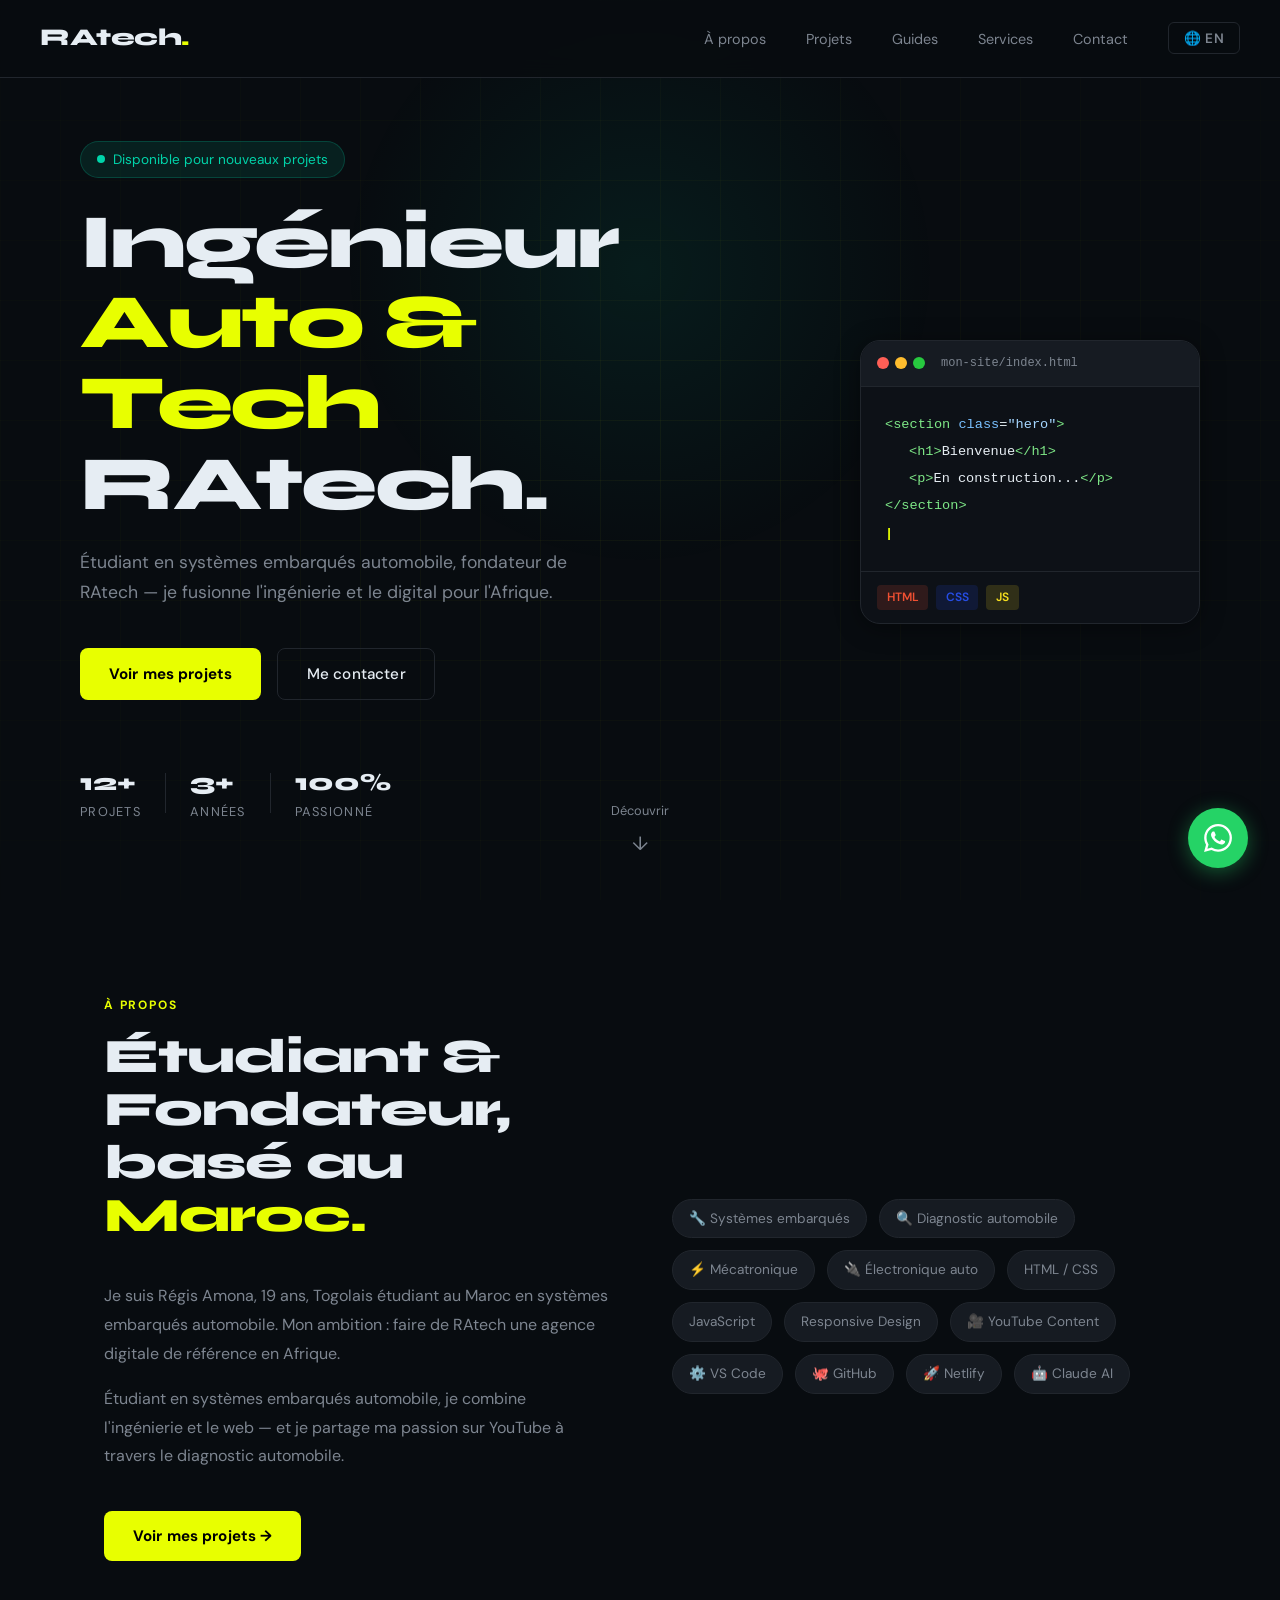
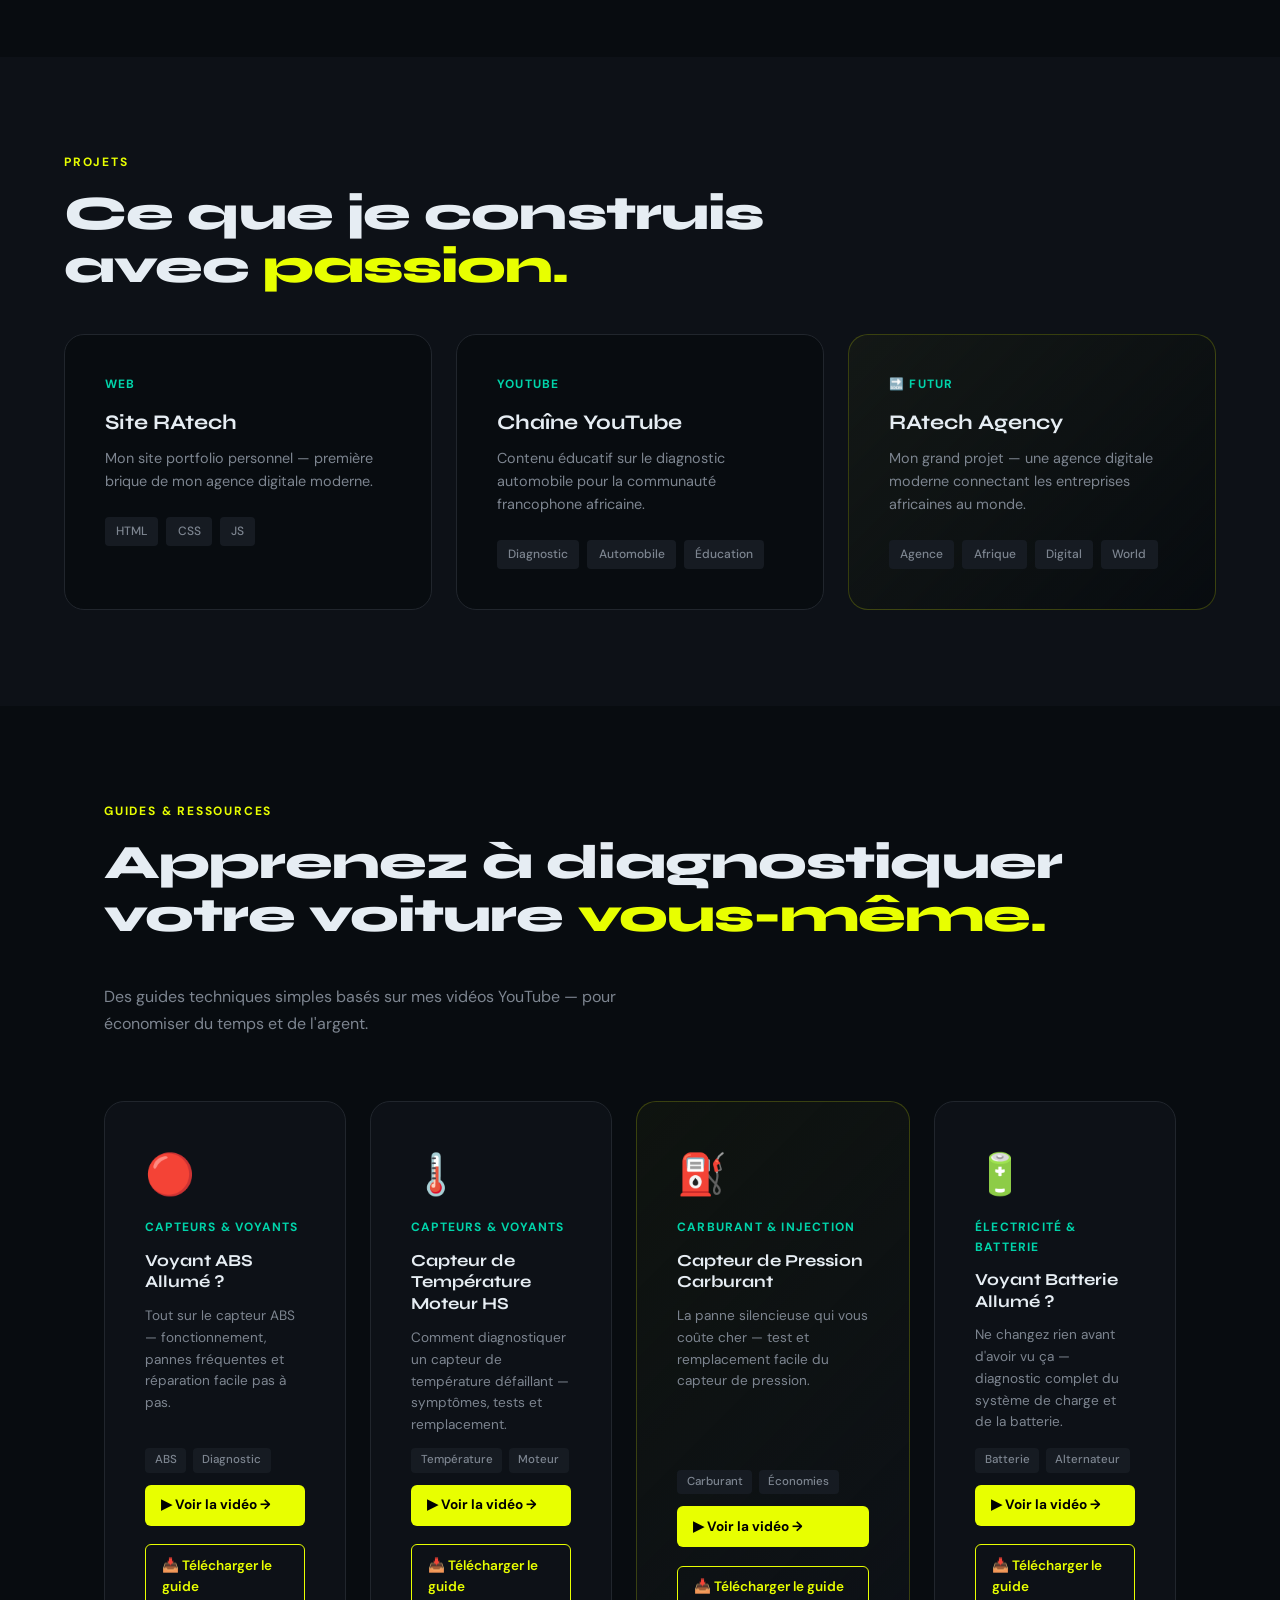
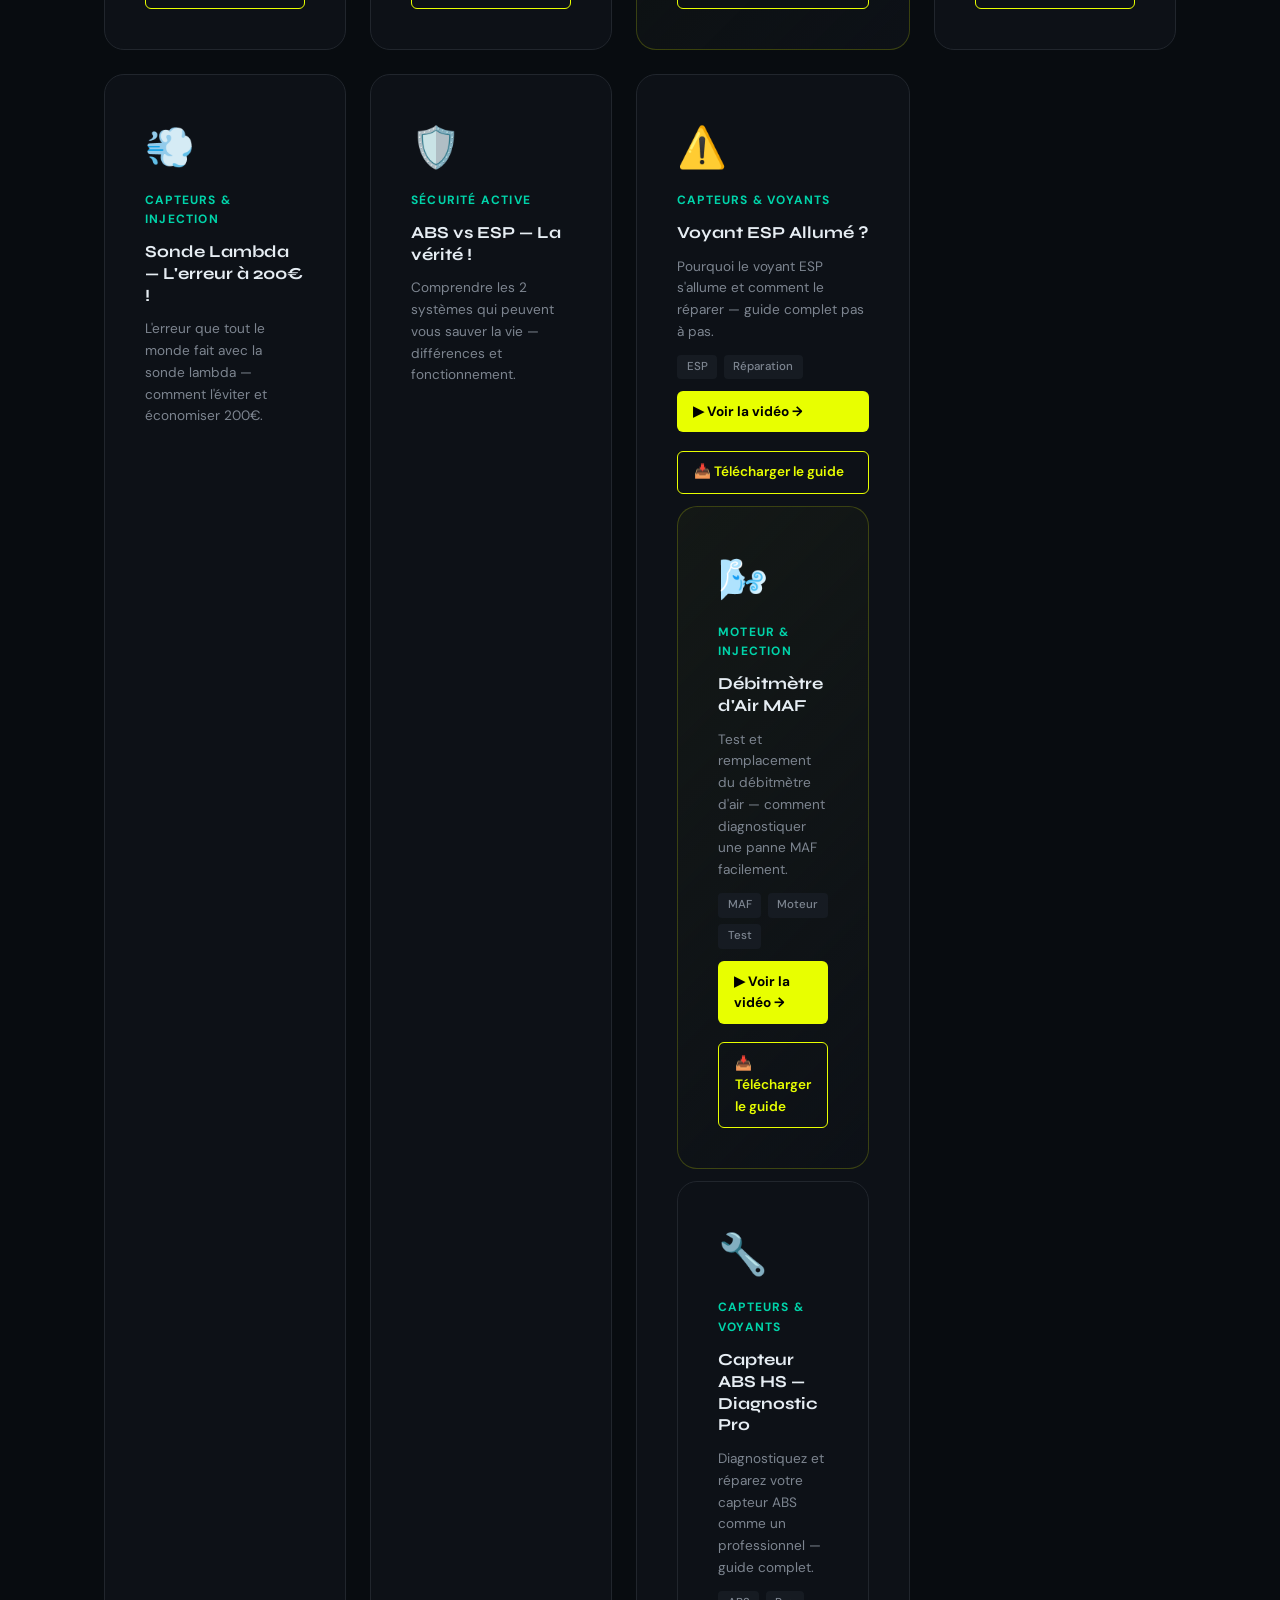
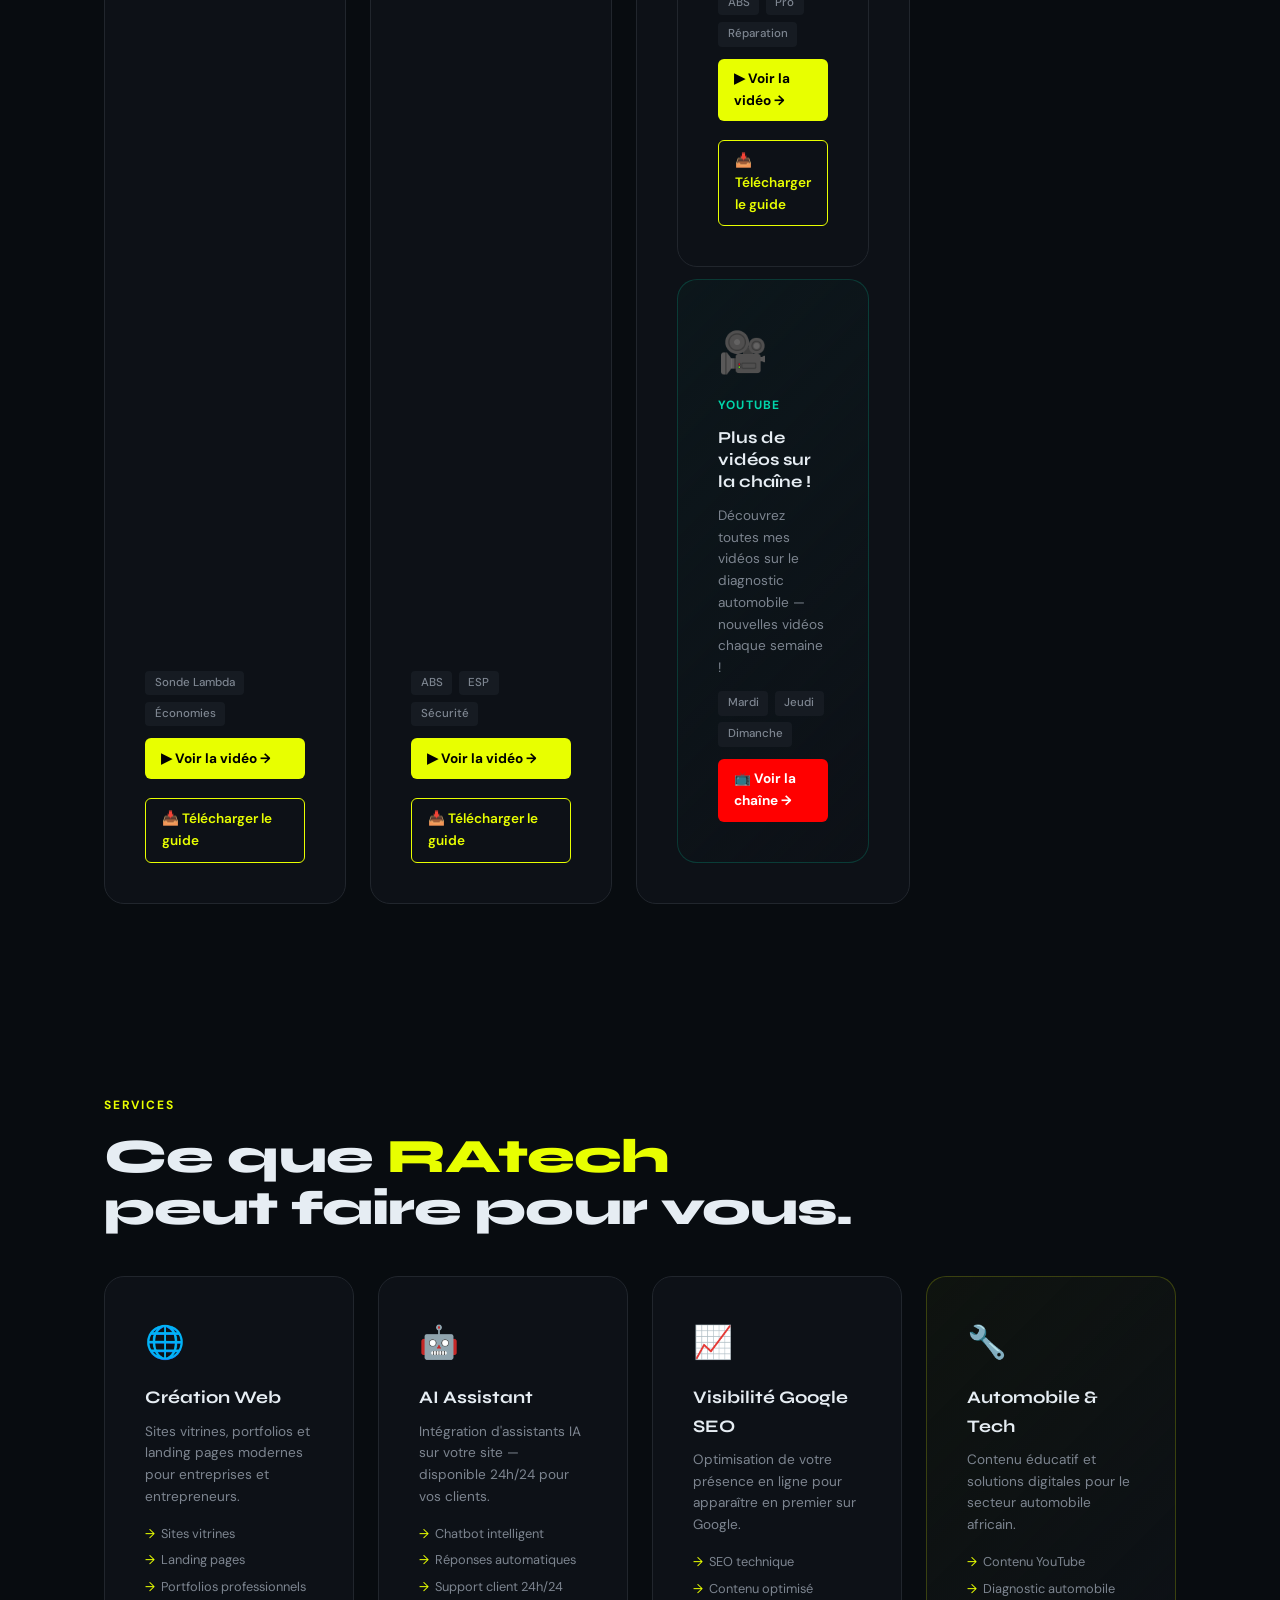
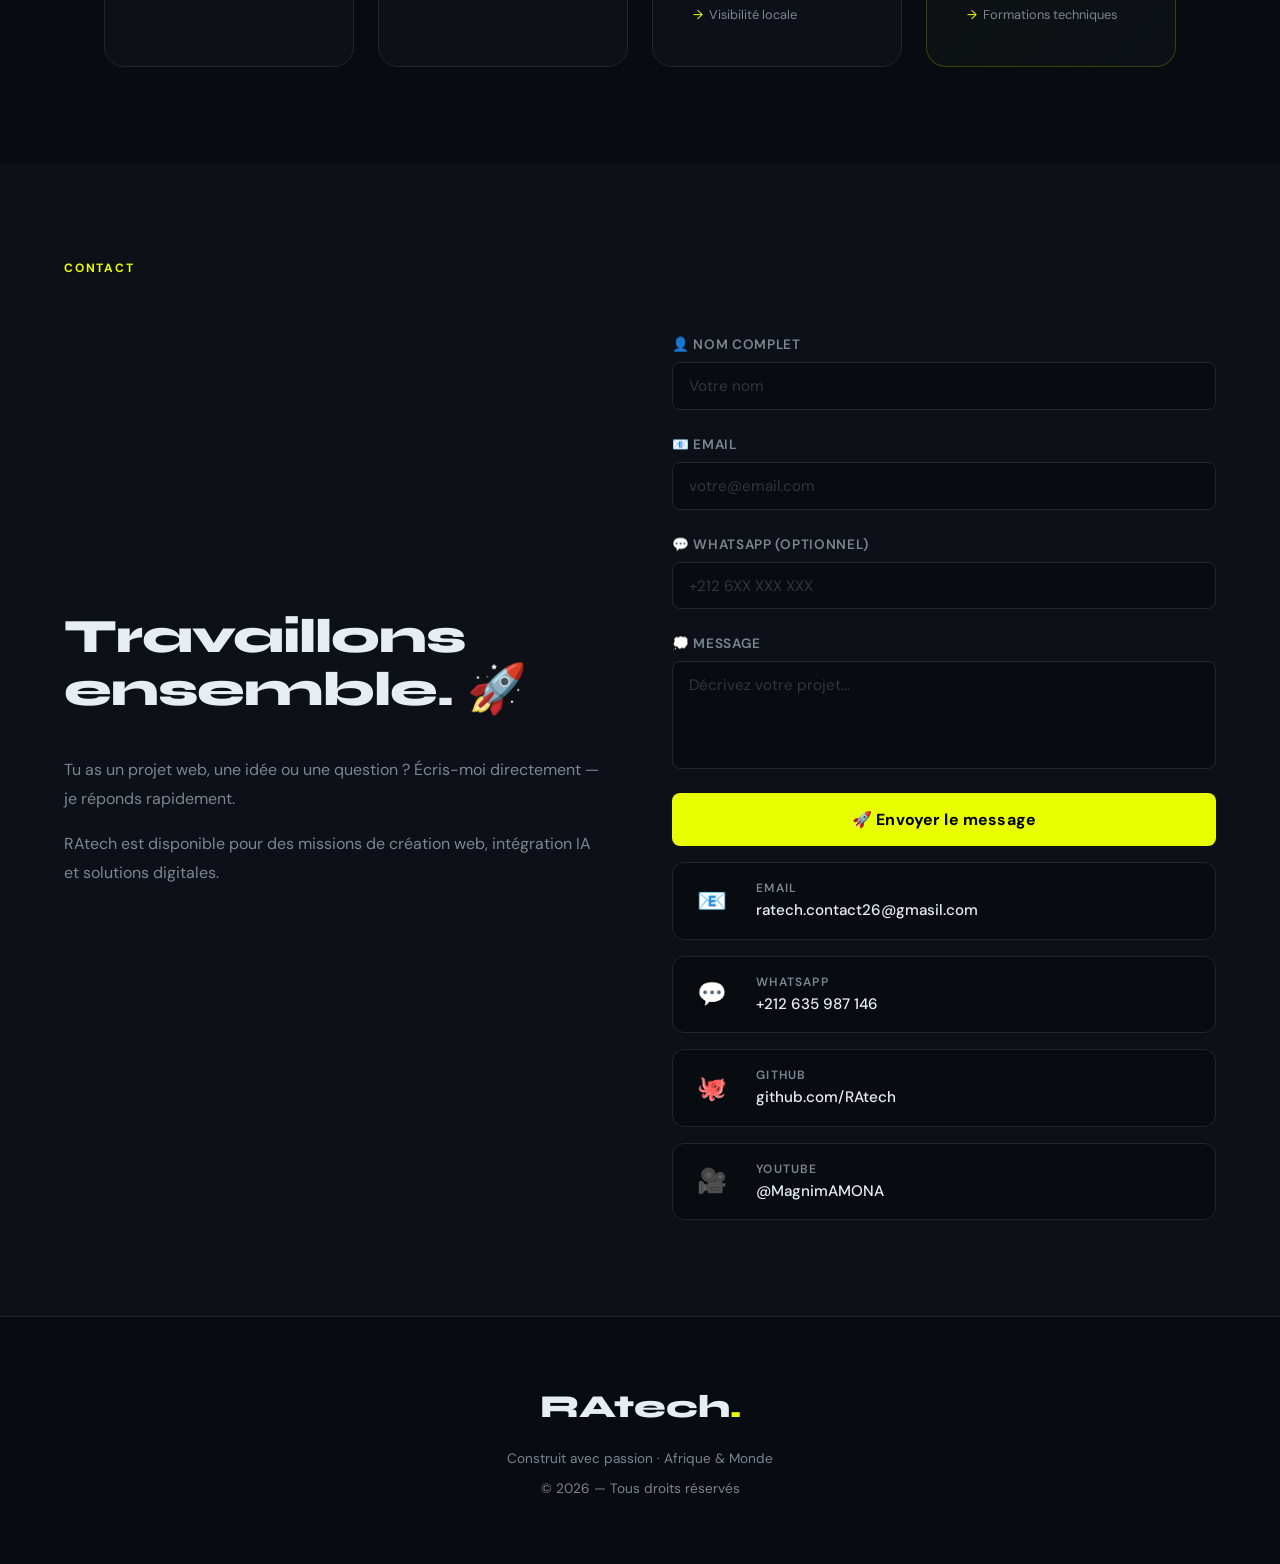
<file: index.html>
<!DOCTYPE html>
<html lang="fr">

<head>
  <meta charset="UTF-8">
  <meta name="viewport" content="width=device-width, initial-scale=1.0">
  <title>RAtech — Ingénieur Auto & Technologie</title>
 <!-- ========== SEO OPTIMISÉ ========== -->

<!-- Description principale — apparaît sur Google -->
<meta name="description" content="RAtech — Agence digitale moderne fondée par Régis Amona. Création de sites web, AI Assistant, SEO Google. Spécialiste diagnostic automobile. Nous servons le Maroc, Togo, Sénégal, Côte d'Ivoire, Cameroun, Bénin, Gabon et toute l'Afrique francophone.">

<!-- Mots-clés Google -->
<meta name="keywords" content="agence digitale Afrique, développeur web Maroc, création site web Togo, diagnostic automobile Afrique, développeur web Afrique, agence web Maroc, site web professionnel Afrique, RAtech, Régis Amona, création site web pas cher Afrique, SEO Afrique, AI assistant site web, développeur web francophone, agence digitale Sénégal, agence digitale Côte d'Ivoire, agence digitale Cameroun">

<!-- Auteur -->
<meta name="author" content="Régis Amona — RAtech">

<!-- Robots Google — indexer le site -->
<meta name="robots" content="index, follow">

<!-- Langue -->
<meta name="language" content="French, English">

<!-- ========== OPEN GRAPH (aperçu WhatsApp, Facebook, LinkedIn) ========== -->
<meta property="og:title" content="RAtech — Agence Digitale Moderne · Afrique & Monde">
<meta property="og:description" content="Création de sites web, AI Assistant, SEO Google. Fondée par Régis Amona — étudiant en systèmes embarqués automobile. Nous servons toute l'Afrique francophone.">
<meta property="og:url" content="https://regisautotech.com">
<meta property="og:type" content="website">
<meta property="og:locale" content="fr_FR">
<meta property="og:site_name" content="RAtech">

<!-- ========== TWITTER CARD ========== -->
<meta name="twitter:card" content="summary_large_image">
<meta name="twitter:title" content="RAtech — Agence Digitale · Afrique & Monde">
<meta name="twitter:description" content="Création web, AI Assistant, SEO Google pour l'Afrique francophone.">

<!-- ========== GÉO-LOCALISATION ========== -->
<meta name="geo.region" content="MA">
<meta name="geo.placename" content="Maroc, Afrique">
  <link rel="preconnect" href="https://fonts.googleapis.com">
  <link rel="preconnect" href="https://fonts.gstatic.com" crossorigin>
  <link href="https://fonts.googleapis.com/css2?family=Syne:wght@400;700;800&family=DM+Sans:wght@300;400;500&display=swap" rel="stylesheet">
  <link rel="stylesheet" href="style.css">
</head>

<body>

  <!-- ========== NAVIGATION ========== -->
  <nav class="navbar">
    <a href="#" class="nav-logo">RAtech<span>.</span></a>
    <ul class="nav-links">
      <li><a href="#about">À propos</a></li>
      <li><a href="#projects">Projets</a></li>
      <li><a href="#guides">Guides</a></li>
      <li><a href="#services">Services</a></li>
      <li><a href="#contact">Contact</a></li>
      <li>
        <button class="lang-switcher" id="langSwitcher">🌐 EN</button>
      </li>
    </ul>
    <button class="nav-toggle" id="navToggle" aria-label="Ouvrir le menu">
      <span></span>
      <span></span>
      <span></span>
    </button>
  </nav>

  <!-- ========== HERO ========== -->
  <section class="hero" id="home">
    <div class="hero-bg">
      <div class="hero-grid"></div>
      <div class="hero-glow"></div>
    </div>

    <div class="hero-content">
      <div class="hero-badge">
        <span class="badge-dot"></span>
        Disponible pour nouveaux projets
      </div>

      <h1 class="hero-title">
        <span class="title-line">Ingénieur</span>
        <span class="title-line accent">Auto & Tech</span>
        <span class="title-line">RAtech.</span>
      </h1>

      <p class="hero-subtitle">
        Étudiant en systèmes embarqués automobile, fondateur de RAtech — je fusionne l'ingénierie et le digital pour l'Afrique.
      </p>

      <div class="hero-actions">
        <a href="#projects" class="btn btn-primary">Voir mes projets</a>
        <a href="#contact" class="btn btn-outline">Me contacter</a>
      </div>

      <div class="hero-stats">
        <div class="stat">
          <span class="stat-number">12+</span>
          <span class="stat-label">Projets</span>
        </div>
        <div class="stat-divider"></div>
        <div class="stat">
          <span class="stat-number">3+</span>
          <span class="stat-label">Années</span>
        </div>
        <div class="stat-divider"></div>
        <div class="stat">
          <span class="stat-number">100%</span>
          <span class="stat-label">Passionné</span>
        </div>
      </div>
    </div>

    <div class="hero-visual">
      <div class="hero-card">
        <div class="card-header">
          <div class="card-dots">
            <span></span><span></span><span></span>
          </div>
          <span class="card-title">mon-site/index.html</span>
        </div>
        <div class="card-code">
          <div class="code-line"><span class="c-tag">&lt;section</span> <span class="c-attr">class</span>=<span class="c-val">"hero"</span><span class="c-tag">&gt;</span></div>
          <div class="code-line indent"><span class="c-tag">&lt;h1&gt;</span><span class="c-text">Bienvenue</span><span class="c-tag">&lt;/h1&gt;</span></div>
          <div class="code-line indent"><span class="c-tag">&lt;p&gt;</span><span class="c-text">En construction...</span><span class="c-tag">&lt;/p&gt;</span></div>
          <div class="code-line"><span class="c-tag">&lt;/section&gt;</span></div>
          <div class="code-cursor">|</div>
        </div>
        <div class="card-footer">
          <span class="tag-html">HTML</span>
          <span class="tag-css">CSS</span>
          <span class="tag-js">JS</span>
        </div>
      </div>
    </div>

    <a href="#about" class="scroll-indicator">
      <span>Découvrir</span>
      <div class="scroll-arrow">↓</div>
    </a>
  </section>

  <!-- ========== À PROPOS ========== -->
  <section class="about" id="about">
    <div class="container">
      <div class="section-label">À propos</div>
      <div class="about-grid">
        <div class="about-text">
          <h2 class="section-title">Étudiant & Fondateur,<br>basé au <span class="accent">Maroc.</span></h2>
          <p>Je suis Régis Amona, 19 ans, Togolais étudiant au Maroc en systèmes embarqués automobile. Mon ambition : faire de RAtech une agence digitale de référence en Afrique.</p>
          <p>Étudiant en systèmes embarqués automobile, je combine l'ingénierie et le web — et je partage ma passion sur YouTube à travers le diagnostic automobile.</p>
          <a href="#projects" class="btn btn-primary">Voir mes projets →</a>
        </div>
        <div class="about-skills">
          <div class="skills-grid">
            <div class="skill-tag">🔧 Systèmes embarqués</div>
            <div class="skill-tag">🔍 Diagnostic automobile</div>
            <div class="skill-tag">⚡ Mécatronique</div>
            <div class="skill-tag">🔌 Électronique auto</div>
            <div class="skill-tag">HTML / CSS</div>
            <div class="skill-tag">JavaScript</div>
            <div class="skill-tag">Responsive Design</div>
            <div class="skill-tag">🎥 YouTube Content</div>
            <div class="skill-tag">⚙️ VS Code</div>
            <div class="skill-tag">🐙 GitHub</div>
            <div class="skill-tag">🚀 Netlify</div>
            <div class="skill-tag">🤖 Claude AI</div>
          </div>
        </div>
      </div>
    </div>
  </section>

  <!-- ========== PROJETS ========== -->
  <section class="projects" id="projects">
    <div class="container">
      <div class="section-label">Projets</div>
      <h2 class="section-title">Ce que je construis<br>avec <span class="accent">passion.</span></h2>
      <div class="projects-grid">

        <div class="project-card">
          <div class="project-category">Web</div>
          <h3>Site RAtech</h3>
          <p>Mon site portfolio personnel — première brique de mon agence digitale moderne.</p>
          <div class="project-tags">
            <span>HTML</span><span>CSS</span><span>JS</span>
          </div>
        </div>

        <div class="project-card">
          <div class="project-category">YouTube</div>
          <h3>Chaîne YouTube</h3>
          <p>Contenu éducatif sur le diagnostic automobile pour la communauté francophone africaine.</p>
          <div class="project-tags">
            <span>Diagnostic</span><span>Automobile</span><span>Éducation</span>
          </div>
        </div>

        <div class="project-card featured">
          <div class="project-category">🔜 Futur</div>
          <h3>RAtech Agency</h3>
          <p>Mon grand projet — une agence digitale moderne connectant les entreprises africaines au monde.</p>
          <div class="project-tags">
            <span>Agence</span><span>Afrique</span><span>Digital</span><span>World</span>
          </div>
        </div>

      </div>
    </div>
  </section>

  <!-- ========== SERVICES ========== -->
<!-- ========== SECTION BLOG / GUIDES — 9 VIDÉOS ========== -->
<section class="blog" id="guides">
  <div class="container">
    <div class="section-label">Guides & Ressources</div>
    <h2 class="section-title">Apprenez à diagnostiquer<br>votre voiture <span class="accent">vous-même.</span></h2>
    <p class="blog-subtitle">Des guides techniques simples basés sur mes vidéos YouTube — pour économiser du temps et de l'argent.</p>
 
    <div class="blog-grid">
 
      <!-- Guide 1 -->
      <div class="guide-card">
        <div class="guide-thumb">🔴</div>
        <div class="guide-category">Capteurs & Voyants</div>
        <h3>Voyant ABS Allumé ?</h3>
        <p>Tout sur le capteur ABS — fonctionnement, pannes fréquentes et réparation facile pas à pas.</p>
        <div class="guide-tags"><span>ABS</span><span>Diagnostic</span></div>
        <a href="https://youtu.be/Q3VcrOlIkAs" target="_blank" class="guide-btn">▶ Voir la vidéo →</a>
        <a href="https://drive.google.com/file/d/17Rb2FrgGsrDzfyIGKfQTfTDkdBQbr_1m/view?usp=drive_link" class="guide-btn guide-btn-pdf">📥 Télécharger le guide</a>
      </div>
 
      <!-- Guide 2 -->
      <div class="guide-card">
        <div class="guide-thumb">🌡️</div>
        <div class="guide-category">Capteurs & Voyants</div>
        <h3>Capteur de Température Moteur HS</h3>
        <p>Comment diagnostiquer un capteur de température défaillant — symptômes, tests et remplacement.</p>
        <div class="guide-tags"><span>Température</span><span>Moteur</span></div>
        <a href="https://youtu.be/Wb7LbL67ZFQ" target="_blank" class="guide-btn">▶ Voir la vidéo →</a>
        <a href="https://drive.google.com/file/d/173rqAS6ml03xvN0PMDIos_VVSkFXCnCu/view?usp=drive_link" class="guide-btn guide-btn-pdf">📥 Télécharger le guide</a>
      </div>
 
      <!-- Guide 3 -->
      <div class="guide-card featured">
        <div class="guide-thumb">⛽</div>
        <div class="guide-category">Carburant & Injection</div>
        <h3>Capteur de Pression Carburant</h3>
        <p>La panne silencieuse qui vous coûte cher — test et remplacement facile du capteur de pression.</p>
        <div class="guide-tags"><span>Carburant</span><span>Économies</span></div>
        <a href="https://youtu.be/kE0rBC3nVGQ" target="_blank" class="guide-btn">▶ Voir la vidéo →</a>
        <a href="https://drive.google.com/file/d/19FT4SVyBL5a9xCFGub-xE56GKh9iC5gS/view?usp=drive_link" class="guide-btn guide-btn-pdf">📥 Télécharger le guide</a>
      </div>
 
      <!-- Guide 4 -->
      <div class="guide-card">
        <div class="guide-thumb">🔋</div>
        <div class="guide-category">Électricité & Batterie</div>
        <h3>Voyant Batterie Allumé ?</h3>
        <p>Ne changez rien avant d'avoir vu ça — diagnostic complet du système de charge et de la batterie.</p>
        <div class="guide-tags"><span>Batterie</span><span>Alternateur</span></div>
        <a href="https://youtu.be/gKF8utIRBFE" target="_blank" class="guide-btn">▶ Voir la vidéo →</a>
        <a href="https://drive.google.com/file/d/1eQ9XWRFgm6J9TacPLswtPI5EOf016a0s/view?usp=drive_link" class="guide-btn guide-btn-pdf">📥 Télécharger le guide</a>
      </div>
 
      <!-- Guide 5 -->
      <div class="guide-card">
        <div class="guide-thumb">💨</div>
        <div class="guide-category">Capteurs & Injection</div>
        <h3>Sonde Lambda — L'erreur à 200€ !</h3>
        <p>L'erreur que tout le monde fait avec la sonde lambda — comment l'éviter et économiser 200€.</p>
        <div class="guide-tags"><span>Sonde Lambda</span><span>Économies</span></div>
        <a href="https://youtu.be/6pYd_KQnD9k" target="_blank" class="guide-btn">▶ Voir la vidéo →</a>
        <a href="https://drive.google.com/file/d/1mc4GGwgY7IDruxUV_UfTz1eDcSVvfmtJ/view?usp=drive_link" class="guide-btn guide-btn-pdf">📥 Télécharger le guide</a>
      </div>
    
 
      <!-- Guide 6 -->
      <div class="guide-card">
        <div class="guide-thumb">🛡️</div>
        <div class="guide-category">Sécurité Active</div>
        <h3>ABS vs ESP — La vérité !</h3>
        <p>Comprendre les 2 systèmes qui peuvent vous sauver la vie — différences et fonctionnement.</p>
        <div class="guide-tags"><span>ABS</span><span>ESP</span><span>Sécurité</span></div>
        <a href="https://youtu.be/KtwseKrxE8k" target="_blank" class="guide-btn">▶ Voir la vidéo →</a>
        <a href="https://drive.google.com/file/d/1UK6XE1EnI5hF4vuCzfHVn-ErQmg-lNEd/view?usp=drive_link" class="guide-btn guide-btn-pdf">📥 Télécharger le guide</a>
      </div>
 
      <!-- Guide 7 -->
      <div class="guide-card">
        <div class="guide-thumb">⚠️</div>
        <div class="guide-category">Capteurs & Voyants</div>
        <h3>Voyant ESP Allumé ?</h3>
        <p>Pourquoi le voyant ESP s'allume et comment le réparer — guide complet pas à pas.</p>
        <div class="guide-tags"><span>ESP</span><span>Réparation</span></div>
        <a href="https://youtu.be/LbuY0E71MLI" target="_blank" class="guide-btn">▶ Voir la vidéo →</a>
        <a href="https://drive.google.com/file/d/18Hw2bI-l-AId6uCFPCuj5zSq8ibB9iLo/view?usp=drive_link" class="guide-btn guide-btn-pdf">📥 Télécharger le guide</a>
 
      <!-- Guide 8 -->
      <div class="guide-card featured">
        <div class="guide-thumb">🌬️</div>
        <div class="guide-category">Moteur & Injection</div>
        <h3>Débitmètre d'Air MAF</h3>
        <p>Test et remplacement du débitmètre d'air — comment diagnostiquer une panne MAF facilement.</p>
        <div class="guide-tags"><span>MAF</span><span>Moteur</span><span>Test</span></div>
        <a href="https://youtu.be/cXm5itpFHwg" target="_blank" class="guide-btn">▶ Voir la vidéo →</a>
        <a href="https://drive.google.com/file/d/1Fk6JJGkDUvFh9UzjNjj4erG7qNhIXhzC/view?usp=drive_link" class="guide-btn guide-btn-pdf">📥 Télécharger le guide</a>
      </div>
 
      <!-- Guide 9 -->
      <div class="guide-card">
        <div class="guide-thumb">🔧</div>
        <div class="guide-category">Capteurs & Voyants</div>
        <h3>Capteur ABS HS — Diagnostic Pro</h3>
        <p>Diagnostiquez et réparez votre capteur ABS comme un professionnel — guide complet.</p>
        <div class="guide-tags"><span>ABS</span><span>Pro</span><span>Réparation</span></div>
        <a href="https://youtu.be/48DbcEag8B8" target="_blank" class="guide-btn">▶ Voir la vidéo →</a>
        <a href="https://drive.google.com/file/d/17Rb2FrgGsrDzfyIGKfQTfTDkdBQbr_1m/view?usp=drive_link" class="guide-btn guide-btn-pdf">📥 Télécharger le guide</a>
      </div>
 
      <!-- Carte YouTube — Voir toute la chaîne -->
      <div class="guide-card more-guides">
        <div class="guide-thumb">🎥</div>
        <div class="guide-category">YouTube</div>
        <h3>Plus de vidéos sur la chaîne !</h3>
        <p>Découvrez toutes mes vidéos sur le diagnostic automobile — nouvelles vidéos chaque semaine !</p>
        <div class="guide-tags"><span>Mardi</span><span>Jeudi</span><span>Dimanche</span></div>
        <a href="https://youtube.com/@MagnimAMONA" target="_blank" class="guide-btn guide-btn-youtube">
          📺 Voir la chaîne →
        </a>
      </div>
 
    </div>
  </div>
</section>
  <section class="services" id="services">
    <div class="container">
      <div class="section-label">Services</div>
      <h2 class="section-title">Ce que <span class="accent">RAtech</span><br>peut faire pour vous.</h2>
      <div class="services-grid">

        <div class="service-card">
          <div class="service-icon">🌐</div>
          <h3>Création Web</h3>
          <p>Sites vitrines, portfolios et landing pages modernes pour entreprises et entrepreneurs.</p>
          <ul class="service-list">
            <li class="s1-li1">Sites vitrines</li>
            <li class="s1-li2">Landing pages</li>
            <li class="s1-li3">Portfolios professionnels</li>
          </ul>
        </div>

        <div class="service-card">
          <div class="service-icon">🤖</div>
          <h3>AI Assistant</h3>
          <p>Intégration d'assistants IA sur votre site — disponible 24h/24 pour vos clients.</p>
          <ul class="service-list">
            <li class="s2-li1">Chatbot intelligent</li>
            <li class="s2-li2">Réponses automatiques</li>
            <li class="s2-li3">Support client 24h/24</li>
          </ul>
        </div>

        <div class="service-card">
          <div class="service-icon">📈</div>
          <h3>Visibilité Google SEO</h3>
          <p>Optimisation de votre présence en ligne pour apparaître en premier sur Google.</p>
          <ul class="service-list">
            <li class="s3-li1">SEO technique</li>
            <li class="s3-li2">Contenu optimisé</li>
            <li class="s3-li3">Visibilité locale</li>
          </ul>
        </div>

        <div class="service-card featured">
          <div class="service-icon">🔧</div>
          <h3>Automobile & Tech</h3>
          <p>Contenu éducatif et solutions digitales pour le secteur automobile africain.</p>
          <ul class="service-list">
            <li class="s4-li1">Contenu YouTube</li>
            <li class="s4-li2">Diagnostic automobile</li>
            <li class="s4-li3">Formations techniques</li>
          </ul>
        </div>

      </div>
    </div>
  </section>

  <!-- ========== CONTACT ========== -->
  <section class="contact" id="contact">
    <div class="container">
      <div class="section-label">Contact</div>
      <div class="contact-grid">

        <div class="contact-text">
          <h2 class="section-title">Travaillons<br>ensemble. <span class="accent">🚀</span></h2>
          <p class="contact-p1">Tu as un projet web, une idée ou une question ? Écris-moi directement — je réponds rapidement.</p>
          <p class="contact-p2">RAtech est disponible pour des missions de création web, intégration IA et solutions digitales.</p>
        </div>

        <div class="contact-links">
<!-- Formulaire de contact Netlify -->
<form name="contact" method="POST" data-netlify="true" action="/merci" class="contact-form">
  <input type="hidden" name="form-name" value="contact">

  <!-- Nom -->
  <div class="form-group">
    <label for="name">👤 Nom complet</label>
    <input type="text" id="name" name="name" placeholder="Votre nom" required>
  </div>

  <!-- Email -->
  <div class="form-group">
    <label for="email">📧 Email</label>
    <input type="email" id="email" name="email" placeholder="votre@email.com" required>
  </div>

  <!-- WhatsApp -->
  <div class="form-group">
    <label for="whatsapp">💬 WhatsApp (optionnel)</label>
    <input type="tel" id="whatsapp" name="whatsapp" placeholder="+212 6XX XXX XXX">
  </div>

  <!-- Message -->
  <div class="form-group">
    <label for="message">💭 Message</label>
    <textarea id="message" name="message" placeholder="Décrivez votre projet..." rows="4" required></textarea>
  </div>

  <!-- Bouton -->
  <button type="submit" class="btn btn-primary form-submit">
    🚀 Envoyer le message
  </button>

</form>
          <a href="https://mail.google.com/mail/?view=cm&to=ratech.contact26@gmail.com" target="_blank" class="contact-card">
  <div class="contact-icon">📧</div>
  <div class="contact-info">
    <span class="contact-label">Email</span>
    <span class="contact-value">ratech.contact26@gmasil.com</span>
  </div>
  <span class="contact-arrow">→</span>
</a>
          <a href="https://wa.me/212635987146" class="contact-card" target="_blank">
            <div class="contact-icon">💬</div>
            <div class="contact-info">
              <span class="contact-label">WhatsApp</span>
              <span class="contact-value">+212 635 987 146</span>
            </div>
            <span class="contact-arrow">→</span>
          </a>

          <a href="https://github.com/RAtech" class="contact-card" target="_blank">
            <div class="contact-icon">🐙</div>
            <div class="contact-info">
              <span class="contact-label">GitHub</span>
              <span class="contact-value">github.com/RAtech</span>
            </div>
            <span class="contact-arrow">→</span>
          </a>

          <a href="https://youtube.com/@MagnimAMONA" class="contact-card" target="_blank">
            <div class="contact-icon">🎥</div>
            <div class="contact-info">
              <span class="contact-label">YouTube</span>
              <span class="contact-value">@MagnimAMONA</span>
            </div>
            <span class="contact-arrow">→</span>
          </a>

        </div>
      </div>
    </div>
  </section>

  <!-- ========== FOOTER ========== -->
  <footer class="footer">
    <div class="container">
      <div class="footer-content">
        <div class="footer-logo">RAtech<span>.</span></div>
        <p class="footer-text">Construit avec passion · Afrique & Monde</p>
        <p class="footer-copy">© 2025 — Tous droits réservés</p>
      </div>
    </div>
  </footer>

  <!-- ========== BOUTON WHATSAPP FLOTTANT ========== -->
  <a href="https://wa.me/212635987146?text=Bonjour%20Régis%2C%20je%20vous%20contacte%20depuis%20votre%20site%20RAtech%20!"
    class="whatsapp-btn"
    target="_blank"
    aria-label="Contacter sur WhatsApp">
    <svg xmlns="http://www.w3.org/2000/svg" viewBox="0 0 24 24" fill="white" width="28" height="28">
      <path d="M17.472 14.382c-.297-.149-1.758-.867-2.03-.967-.273-.099-.471-.148-.67.15-.197.297-.767.966-.94 1.164-.173.199-.347.223-.644.075-.297-.15-1.255-.463-2.39-1.475-.883-.788-1.48-1.761-1.653-2.059-.173-.297-.018-.458.13-.606.134-.133.298-.347.446-.52.149-.174.198-.298.298-.497.099-.198.05-.371-.025-.52-.075-.149-.669-1.612-.916-2.207-.242-.579-.487-.5-.669-.51-.173-.008-.371-.01-.57-.01-.198 0-.52.074-.792.372-.272.297-1.04 1.016-1.04 2.479 0 1.462 1.065 2.875 1.213 3.074.149.198 2.096 3.2 5.077 4.487.709.306 1.262.489 1.694.625.712.227 1.36.195 1.871.118.571-.085 1.758-.719 2.006-1.413.248-.694.248-1.289.173-1.413-.074-.124-.272-.198-.57-.347m-5.421 7.403h-.004a9.87 9.87 0 01-5.031-1.378l-.361-.214-3.741.982.998-3.648-.235-.374a9.86 9.86 0 01-1.51-5.26c.001-5.45 4.436-9.884 9.888-9.884 2.64 0 5.122 1.03 6.988 2.898a9.825 9.825 0 012.893 6.994c-.003 5.45-4.437 9.884-9.885 9.884m8.413-18.297A11.815 11.815 0 0012.05 0C5.495 0 .16 5.335.157 11.892c0 2.096.547 4.142 1.588 5.945L.057 24l6.305-1.654a11.882 11.882 0 005.683 1.448h.005c6.554 0 11.89-5.335 11.893-11.893a11.821 11.821 0 00-3.48-8.413z" />
    </svg>
    <span class="whatsapp-tooltip">Écrivez-nous !</span>
  </a>

  <script src="script.js"></script>

</body>
</html>
</file>
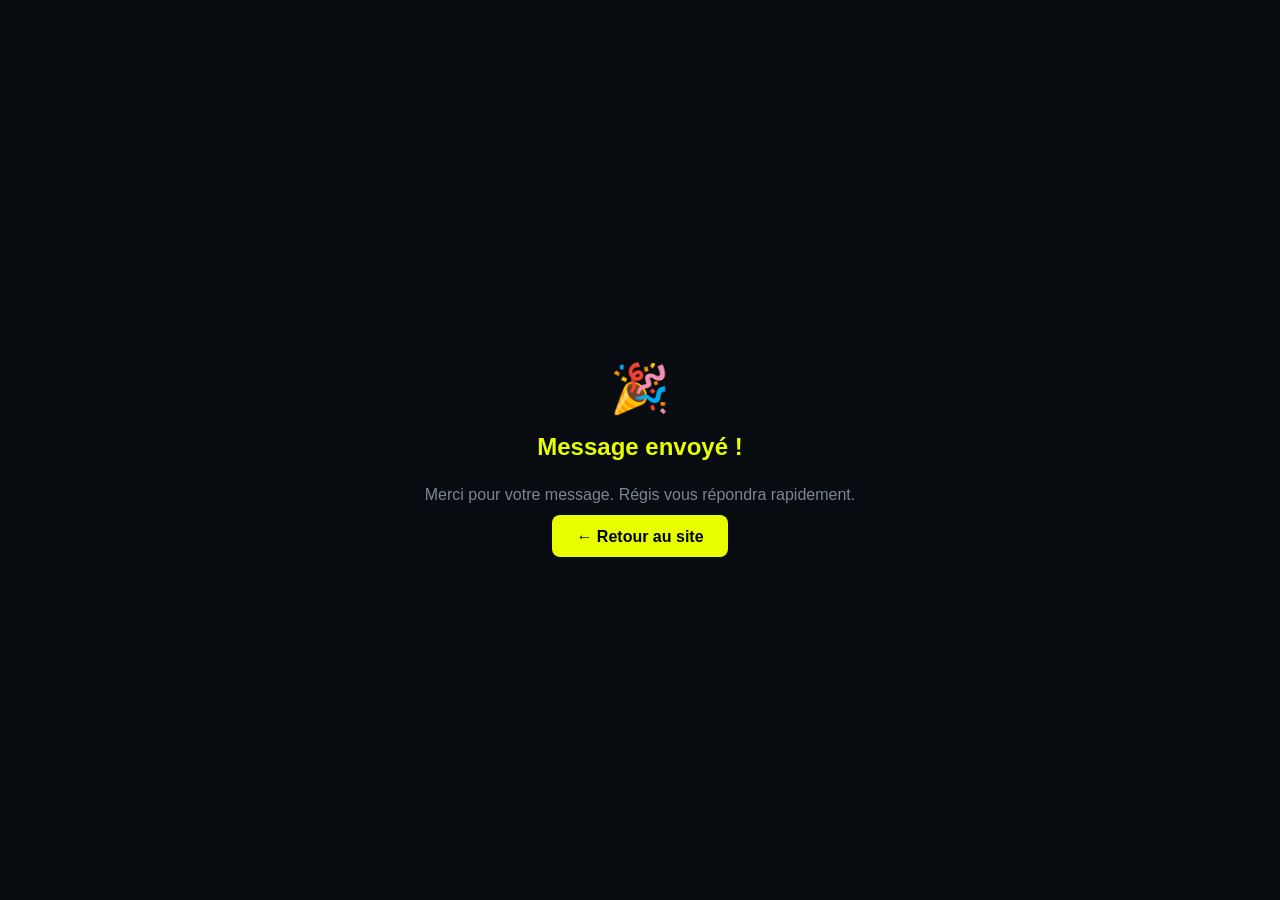
<file: merci.html>
<!DOCTYPE html>
<html lang="fr">
<head>
  <meta charset="UTF-8">
  <meta name="viewport" content="width=device-width, initial-scale=1.0">
  <title>Merci — RAtech</title>
  <link rel="stylesheet" href="style.css">
</head>
<body style="display:flex; align-items:center; justify-content:center; min-height:100vh; text-align:center;">
  <div>
    <h1 style="font-size:3rem;">🎉</h1>
    <h2 style="color:#e8ff00; font-family:'Syne',sans-serif;">Message envoyé !</h2>
    <p style="color:#7d8590; margin: 1rem 0;">Merci pour votre message. Régis vous répondra rapidement.</p>
    <a href="/" style="background:#e8ff00; color:#000; padding:0.8rem 1.5rem; border-radius:8px; font-weight:700; text-decoration:none;">← Retour au site</a>
  </div>
</body>
</html>
</file>
<file: style.css>
/* =============================================
   style.css — Le design de mon site personnel
   Auteur : Ton Nom
   Version : 1.0
   ============================================= */

/* ========== 1. VARIABLES CSS (le système de design) ==========
   Les variables CSS sont comme des "réglages" de ton design.
   Tu changes une valeur ici, et ça change partout sur le site.
   C'est une bonne pratique professionnelle.
*/
:root {
  /* Couleurs principales */
  --color-bg: #080c10;           /* Fond principal (noir profond) */
  --color-bg-2: #0d1117;         /* Fond secondaire (cartes) */
  --color-bg-3: #161b22;         /* Fond tertiaire (bordures) */

  --color-accent: #e8ff00;       /* Accent jaune-vert (signature) */
  --color-accent-2: #00d4aa;     /* Accent secondaire (turquoise) */

  --color-text: #e6edf3;         /* Texte principal (blanc doux) */
  --color-text-muted: #7d8590;   /* Texte secondaire (gris) */
  --color-text-faint: #30363d;   /* Texte très discret */

  --color-border: #21262d;       /* Couleur des bordures */

  /* Typographie */
  --font-display: 'Syne', sans-serif;    /* Pour les titres */
  --font-body: 'DM Sans', sans-serif;    /* Pour le texte */

  /* Espacements (système cohérent) */
  --space-xs: 0.5rem;    /*  8px */
  --space-sm: 1rem;      /* 16px */
  --space-md: 1.5rem;    /* 24px */
  --space-lg: 2.5rem;    /* 40px */
  --space-xl: 4rem;      /* 64px */
  --space-2xl: 6rem;     /* 96px */

  /* Effets */
  --radius: 12px;
  --radius-lg: 20px;
  --shadow: 0 4px 24px rgba(0, 0, 0, 0.4);
  --transition: 0.3s ease;

  /* Largeur max du contenu */
  --max-width: 1200px;
}

/* ========== 2. RESET CSS ==========
   Le navigateur applique ses propres styles par défaut.
   On les remet à zéro pour partir d'une base propre.
*/
*, *::before, *::after {
  margin: 0;
  padding: 0;
  box-sizing: border-box;  /* Calcul de taille plus logique */
}

html {
  scroll-behavior: smooth;  /* Défilement fluide sur les ancres */
}

body {
  font-family: var(--font-body);
  background-color: var(--color-bg);
  color: var(--color-text);
  line-height: 1.6;
  overflow-x: hidden;  /* Empêche le scroll horizontal */
}

/* Liens : on retire le style par défaut */
a {
  text-decoration: none;
  color: inherit;
  transition: var(--transition);
}

/* Listes : on retire les puces par défaut */
ul {
  list-style: none;
}

/* ========== 3. CLASSES UTILITAIRES ==========
   Des classes réutilisables partout dans le HTML.
*/
.container {
  max-width: var(--max-width);
  margin: 0 auto;           /* Centrer horizontalement */
  padding: 0 var(--space-md);
}

.accent {
  color: var(--color-accent);
}

/* ========== 4. BOUTONS ========== */
.btn {
  display: inline-flex;
  align-items: center;
  padding: 0.8rem 1.8rem;
  border-radius: 8px;
  font-family: var(--font-body);
  font-size: 0.95rem;
  font-weight: 500;
  cursor: pointer;
  border: none;
  transition: var(--transition);
  letter-spacing: 0.01em;
}

/* Bouton principal : fond jaune-vert */
.btn-primary {
  background: var(--color-accent);
  color: #000;
  font-weight: 700;
}

.btn-primary:hover {
  background: #fff;
  transform: translateY(-2px);  /* Légère élévation au survol */
  box-shadow: 0 8px 30px rgba(232, 255, 0, 0.3);
}

/* Bouton secondaire : bordure transparente */
.btn-outline {
  background: transparent;
  color: var(--color-text);
  border: 1px solid var(--color-border);
}

.btn-outline:hover {
  border-color: var(--color-accent);
  color: var(--color-accent);
  transform: translateY(-2px);
}

/* ========== 5. NAVIGATION ========== */
.navbar {
  position: fixed;          /* Reste en haut même en scrollant */
  top: 0;
  left: 0;
  right: 0;
  z-index: 100;             /* Au-dessus de tout le reste */
  display: flex;
  align-items: center;
  justify-content: space-between;
  padding: 1.2rem var(--space-lg);
  background: rgba(8, 12, 16, 0.8);
  backdrop-filter: blur(12px);      /* Effet verre dépoli */
  border-bottom: 1px solid var(--color-border);
  transition: var(--transition);
}

/* Logo */
.nav-logo {
  font-family: var(--font-display);
  font-size: 1.5rem;
  font-weight: 800;
  color: var(--color-text);
  letter-spacing: -0.02em;
}

.nav-logo span {
  color: var(--color-accent);
}

/* Liens navigation */
.nav-links {
  display: flex;
  align-items: center;
  gap: var(--space-lg);
}

.nav-links a {
  font-size: 0.9rem;
  color: var(--color-text-muted);
  font-weight: 400;
}

.nav-links a:hover {
  color: var(--color-text);
}

/* Bouton CTA dans la nav */
.nav-cta {
  background: var(--color-accent) !important;
  color: #000 !important;
  font-weight: 700 !important;
  padding: 0.5rem 1.2rem;
  border-radius: 6px;
}

/* Bouton hamburger (mobile) - caché sur desktop */
.nav-toggle {
  display: none;
  flex-direction: column;
  gap: 5px;
  background: none;
  border: none;
  cursor: pointer;
  padding: 4px;
}

.nav-toggle span {
  display: block;
  width: 24px;
  height: 2px;
  background: var(--color-text);
  border-radius: 2px;
  transition: var(--transition);
}

/* ========== 6. SECTION HERO ========== */
.hero {
  min-height: 100vh;
  display: flex;
  align-items: center;
  justify-content: space-between;
  gap: var(--space-xl);
  padding: 8rem var(--space-lg) var(--space-xl);
  max-width: var(--max-width);
  margin: 0 auto;
  position: relative;
}

/* Fond décoratif */
.hero-bg {
  position: fixed;
  inset: 0;
  z-index: -1;
  pointer-events: none;
}

/* Grille de fond */
.hero-grid {
  position: absolute;
  inset: 0;
  background-image:
    linear-gradient(rgba(232, 255, 0, 0.04) 1px, transparent 1px),
    linear-gradient(90deg, rgba(232, 255, 0, 0.04) 1px, transparent 1px);
  background-size: 60px 60px;
  mask-image: radial-gradient(ellipse 80% 80% at 50% 50%, black, transparent);
}

/* Lueur centrale */
.hero-glow {
  position: absolute;
  top: 30%;
  left: 50%;
  transform: translate(-50%, -50%);
  width: 600px;
  height: 600px;
  background: radial-gradient(circle, rgba(0, 212, 170, 0.08) 0%, transparent 70%);
  border-radius: 50%;
}

/* Contenu texte du hero */
.hero-content {
  flex: 1;
  max-width: 600px;
  animation: fadeInUp 0.8s ease forwards;
}

/* Badge "disponible" */
.hero-badge {
  display: inline-flex;
  align-items: center;
  gap: 0.5rem;
  background: rgba(0, 212, 170, 0.1);
  border: 1px solid rgba(0, 212, 170, 0.2);
  color: var(--color-accent-2);
  padding: 0.4rem 1rem;
  border-radius: 50px;
  font-size: 0.85rem;
  margin-bottom: var(--space-md);
}

.badge-dot {
  width: 8px;
  height: 8px;
  border-radius: 50%;
  background: var(--color-accent-2);
  animation: pulse 2s infinite;  /* Animation de pulsation */
}

/* Titre principal */
.hero-title {
  font-family: var(--font-display);
  font-size: clamp(2.5rem, 6vw, 5rem); /* Taille fluide selon l'écran */
  font-weight: 800;
  line-height: 1.05;
  letter-spacing: -0.03em;
  margin-bottom: var(--space-md);
}

.title-line {
  display: block;
}

.title-line.accent {
  color: var(--color-accent);
}

/* Sous-titre */
.hero-subtitle {
  font-size: 1.1rem;
  color: var(--color-text-muted);
  line-height: 1.7;
  max-width: 500px;
  margin-bottom: var(--space-lg);
}

/* Boutons d'action */
.hero-actions {
  display: flex;
  gap: var(--space-sm);
  flex-wrap: wrap;
  margin-bottom: var(--space-xl);
}

/* Statistiques */
.hero-stats {
  display: flex;
  align-items: center;
  gap: var(--space-md);
}

.stat {
  display: flex;
  flex-direction: column;
}

.stat-number {
  font-family: var(--font-display);
  font-size: 1.5rem;
  font-weight: 800;
  color: var(--color-text);
}

.stat-label {
  font-size: 0.8rem;
  color: var(--color-text-muted);
  text-transform: uppercase;
  letter-spacing: 0.1em;
}

.stat-divider {
  width: 1px;
  height: 40px;
  background: var(--color-border);
}

/* ========== 7. CARTE CODE (visuel du hero) ========== */
.hero-visual {
  flex: 0 0 auto;
  animation: fadeInUp 0.8s 0.2s ease both;
}

.hero-card {
  background: var(--color-bg-2);
  border: 1px solid var(--color-border);
  border-radius: var(--radius-lg);
  width: 340px;
  overflow: hidden;
  box-shadow: var(--shadow);
}

.card-header {
  display: flex;
  align-items: center;
  gap: var(--space-sm);
  padding: 0.8rem 1rem;
  background: var(--color-bg-3);
  border-bottom: 1px solid var(--color-border);
}

/* Points de couleur style macOS */
.card-dots {
  display: flex;
  gap: 6px;
}

.card-dots span {
  width: 12px;
  height: 12px;
  border-radius: 50%;
  background: var(--color-text-faint);
}

.card-dots span:nth-child(1) { background: #ff5f56; }
.card-dots span:nth-child(2) { background: #ffbd2e; }
.card-dots span:nth-child(3) { background: #27c93f; }

.card-title {
  font-size: 0.75rem;
  color: var(--color-text-muted);
  font-family: 'Courier New', monospace;
}

/* Zone de code */
.card-code {
  padding: 1.5rem;
  font-family: 'Courier New', monospace;
  font-size: 0.85rem;
  line-height: 2;
}

.code-line {
  display: block;
}

.code-line.indent {
  padding-left: 1.5rem;
}

/* Couleurs syntaxiques */
.c-tag   { color: #7ee787; }
.c-attr  { color: #79c0ff; }
.c-val   { color: #a5d6ff; }
.c-text  { color: #e6edf3; }

/* Curseur clignotant */
.code-cursor {
  display: inline-block;
  color: var(--color-accent);
  animation: blink 1s infinite;
  font-weight: bold;
}

.card-footer {
  padding: 0.8rem 1rem;
  border-top: 1px solid var(--color-border);
  display: flex;
  gap: 0.5rem;
}

/* Tags de technologie */
.tag-html { background: rgba(240, 80, 50, 0.15); color: #f05032; padding: 0.2rem 0.6rem; border-radius: 4px; font-size: 0.75rem; font-weight: 600; }
.tag-css  { background: rgba(38, 77, 228, 0.15); color: #264de4; padding: 0.2rem 0.6rem; border-radius: 4px; font-size: 0.75rem; font-weight: 600; }
.tag-js   { background: rgba(247, 223, 30, 0.15); color: #f7df1e; padding: 0.2rem 0.6rem; border-radius: 4px; font-size: 0.75rem; font-weight: 600; }

/* ========== 8. INDICATEUR DE SCROLL ========== */
.scroll-indicator {
  position: absolute;
  bottom: var(--space-lg);
  left: 50%;
  transform: translateX(-50%);
  display: flex;
  flex-direction: column;
  align-items: center;
  gap: 0.5rem;
  color: var(--color-text-muted);
  font-size: 0.8rem;
  animation: bounce 2s infinite;
}

.scroll-arrow {
  font-size: 1.2rem;
}

/* ========== 9. SECTIONS COMMUNES ========== */
.section-label {
  font-size: 0.75rem;
  font-weight: 700;
  text-transform: uppercase;
  letter-spacing: 0.15em;
  color: var(--color-accent);
  margin-bottom: var(--space-sm);
}

.section-title {
  font-family: var(--font-display);
  font-size: clamp(2rem, 4vw, 3rem);
  font-weight: 800;
  line-height: 1.1;
  letter-spacing: -0.02em;
  margin-bottom: var(--space-lg);
}

/* ========== 10. SECTION À PROPOS ========== */
.about {
  padding: var(--space-2xl) var(--space-lg);
  max-width: var(--max-width);
  margin: 0 auto;
}

.about-grid {
  display: grid;
  grid-template-columns: 1fr 1fr;
  gap: var(--space-xl);
  align-items: center;
}

.about-text p {
  color: var(--color-text-muted);
  margin-bottom: var(--space-sm);
  line-height: 1.8;
}

.about-text .btn {
  margin-top: var(--space-md);
}

/* Grille de compétences */
.skills-grid {
  display: flex;
  flex-wrap: wrap;
  gap: 0.75rem;
}

.skill-tag {
  background: var(--color-bg-3);
  border: 1px solid var(--color-border);
  color: var(--color-text-muted);
  padding: 0.5rem 1rem;
  border-radius: 50px;
  font-size: 0.85rem;
  transition: var(--transition);
}

.skill-tag:hover {
  border-color: var(--color-accent);
  color: var(--color-accent);
}

/* ========== 11. SECTION PROJETS ========== */
.projects {
  padding: var(--space-2xl) var(--space-lg);
  background: var(--color-bg-2);
}

.projects .container {
  max-width: var(--max-width);
}

.projects-grid {
  display: grid;
  grid-template-columns: repeat(3, 1fr);
  gap: var(--space-md);
}

.project-card {
  background: var(--color-bg);
  border: 1px solid var(--color-border);
  border-radius: var(--radius-lg);
  padding: var(--space-lg);
  transition: var(--transition);
}

.project-card:hover {
  border-color: rgba(232, 255, 0, 0.3);
  transform: translateY(-4px);
  box-shadow: 0 20px 40px rgba(0, 0, 0, 0.3);
}

/* Carte mise en avant */
.project-card.featured {
  border-color: rgba(232, 255, 0, 0.2);
  background: linear-gradient(135deg, rgba(232, 255, 0, 0.03), var(--color-bg));
}

.project-category {
  font-size: 0.75rem;
  font-weight: 700;
  text-transform: uppercase;
  letter-spacing: 0.1em;
  color: var(--color-accent-2);
  margin-bottom: 0.75rem;
}

.project-card h3 {
  font-family: var(--font-display);
  font-size: 1.3rem;
  font-weight: 700;
  margin-bottom: 0.5rem;
}

.project-card p {
  color: var(--color-text-muted);
  font-size: 0.9rem;
  line-height: 1.6;
  margin-bottom: var(--space-md);
}

/* Tags de projet */
.project-tags {
  display: flex;
  flex-wrap: wrap;
  gap: 0.5rem;
}

.project-tags span {
  background: var(--color-bg-3);
  color: var(--color-text-muted);
  padding: 0.3rem 0.7rem;
  border-radius: 4px;
  font-size: 0.75rem;
  font-weight: 500;
}

/* ========== 12. FOOTER ========== */
.footer {
  padding: var(--space-xl) var(--space-lg);
  border-top: 1px solid var(--color-border);
}

.footer-content {
  max-width: var(--max-width);
  margin: 0 auto;
  text-align: center;
  display: flex;
  flex-direction: column;
  align-items: center;
  gap: 0.5rem;
}

.footer-logo {
  font-family: var(--font-display);
  font-size: 2rem;
  font-weight: 800;
  margin-bottom: 0.5rem;
}

.footer-logo span {
  color: var(--color-accent);
}

.footer-text,
.footer-copy {
  color: var(--color-text-muted);
  font-size: 0.85rem;
}

/* ========== 13. ANIMATIONS ========== */
/* Apparition de bas en haut */
@keyframes fadeInUp {
  from {
    opacity: 0;
    transform: translateY(30px);
  }
  to {
    opacity: 1;
    transform: translateY(0);
  }
}

/* Curseur clignotant */
@keyframes blink {
  0%, 100% { opacity: 1; }
  50%       { opacity: 0; }
}

/* Point de pulsation */
@keyframes pulse {
  0%, 100% { box-shadow: 0 0 0 0 rgba(0, 212, 170, 0.4); }
  50%       { box-shadow: 0 0 0 6px rgba(0, 212, 170, 0); }
}

/* Rebond (scroll indicator) */
@keyframes bounce {
  0%, 100% { transform: translateX(-50%) translateY(0); }
  50%       { transform: translateX(-50%) translateY(8px); }
}

/* ========== 14. RESPONSIVE DESIGN ==========
   On adapte le design selon la taille de l'écran.
   "max-width: 768px" = s'applique sur mobile/tablette.
*/
@media (max-width: 1024px) {
  /* Tablette */
  .hero {
    flex-direction: column;
    text-align: center;
    padding-top: 7rem;
    min-height: auto;
    padding-bottom: var(--space-2xl);
  }

  .hero-content {
    max-width: 100%;
  }

  .hero-actions,
  .hero-stats {
    justify-content: center;
  }

  .hero-subtitle {
    max-width: 100%;
  }

  .about-grid {
    grid-template-columns: 1fr;
    gap: var(--space-lg);
    text-align: center;
  }

  .skills-grid {
    justify-content: center;
  }

  .projects-grid {
    grid-template-columns: 1fr 1fr;
  }
}

@media (max-width: 768px) {
  /* Mobile */

  /* Navigation : on cache les liens, on affiche le hamburger */
  .nav-links {
    display: none;          /* Caché par défaut */
    position: absolute;
    top: 100%;
    left: 0;
    right: 0;
    background: var(--color-bg-2);
    border-bottom: 1px solid var(--color-border);
    flex-direction: column;
    padding: var(--space-md);
    gap: var(--space-sm);
  }

  /* Quand le menu est ouvert (classe ajoutée par JS) */
  .nav-links.open {
    display: flex;
  }

  .nav-toggle {
    display: flex;  /* Afficher le hamburger */
  }

  .navbar {
    padding: 1rem var(--space-md);
    position: relative; /* Pour que le menu dropdown fonctionne */
  }

  .hero-card {
    width: 100%;
    max-width: 340px;
  }

  .hero-stats {
    gap: var(--space-sm);
  }

  .projects-grid {
    grid-template-columns: 1fr;
  }

  .scroll-indicator {
    display: none;
  }
}

/* ========== SECTION SERVICES ========== */
.services {
    padding: var(--space-2xl) var(--space-lg);
    max-width: var(--max-width);
    margin: 0 auto;
}

.services-grid {
    display: grid;
    grid-template-columns: repeat(4, 1fr);
    gap: var(--space-md);
}

.service-card {
    background: var(--color-bg-2);
    border: 1px solid var(--color-border);
    border-radius: var(--radius-lg);
    padding: var(--space-lg);
    transition: var(--transition);
}

.service-card:hover {
    border-color: rgba(232, 255, 0, 0.3);
    transform: translateY(-4px);
    box-shadow: 0 20px 40px rgba(0, 0, 0, 0.3);
}

.service-card.featured {
    border-color: rgba(232, 255, 0, 0.2);
    background: linear-gradient(135deg, rgba(232, 255, 0, 0.03), var(--color-bg-2));
}

.service-icon {
    font-size: 2rem;
    margin-bottom: var(--space-sm);
}

.service-card h3 {
    font-family: var(--font-display);
    font-size: 1.1rem;
    font-weight: 700;
    margin-bottom: 0.5rem;
}

.service-card p {
    color: var(--color-text-muted);
    font-size: 0.85rem;
    line-height: 1.6;
    margin-bottom: var(--space-sm);
}

.service-list {
    list-style: none;
    display: flex;
    flex-direction: column;
    gap: 0.4rem;
}

.service-list li {
    color: var(--color-text-muted);
    font-size: 0.8rem;
    padding-left: 1rem;
    position: relative;
}

.service-list li::before {
    content: '→';
    position: absolute;
    left: 0;
    color: var(--color-accent);
}

@media (max-width: 1024px) {
    .services-grid {
        grid-template-columns: repeat(2, 1fr);
    }
}

@media (max-width: 768px) {
    .services-grid {
        grid-template-columns: 1fr;
    }
}

/* ========== BOUTON WHATSAPP FLOTTANT ========== */
.whatsapp-btn {
    position: fixed;
    bottom: 2rem;
    right: 2rem;
    z-index: 999;
    background: #25D366;
    width: 60px;
    height: 60px;
    border-radius: 50%;
    display: flex;
    align-items: center;
    justify-content: center;
    box-shadow: 0 4px 20px rgba(37, 211, 102, 0.4);
    transition: var(--transition);
}

.whatsapp-btn:hover {
    transform: scale(1.1);
    box-shadow: 0 6px 30px rgba(37, 211, 102, 0.6);
}

.whatsapp-tooltip {
    position: absolute;
    right: 70px;
    background: white;
    color: #000;
    padding: 0.4rem 0.8rem;
    border-radius: 6px;
    font-size: 0.8rem;
    font-weight: 600;
    white-space: nowrap;
    opacity: 0;
    transition: var(--transition);
    pointer-events: none;
}

.whatsapp-btn:hover .whatsapp-tooltip {
    opacity: 1;
}

/* ========== BOUTON LANGUE FR/EN ========== */
.lang-switcher {
    background: transparent;
    border: 1px solid var(--color-border);
    color: var(--color-text-muted);
    padding: 0.4rem 0.9rem;
    border-radius: 6px;
    font-family: var(--font-body);
    font-size: 0.85rem;
    font-weight: 600;
    cursor: pointer;
    transition: var(--transition);
    letter-spacing: 0.05em;
}

.lang-switcher:hover {
    border-color: var(--color-accent);
    color: var(--color-accent);
}

/* ========== SECTION CONTACT ========== */
.contact {
    padding: var(--space-2xl) var(--space-lg);
    background: var(--color-bg-2);
}

.contact-grid {
    max-width: var(--max-width);
    margin: 0 auto;
    display: grid;
    grid-template-columns: 1fr 1fr;
    gap: var(--space-xl);
    align-items: center;
}

.contact-text p {
    color: var(--color-text-muted);
    line-height: 1.8;
    margin-bottom: var(--space-sm);
}

.contact-links {
    display: flex;
    flex-direction: column;
    gap: var(--space-sm);
}

.contact-card {
    display: flex;
    align-items: center;
    gap: var(--space-md);
    background: var(--color-bg);
    border: 1px solid var(--color-border);
    border-radius: var(--radius);
    padding: 1rem 1.2rem;
    transition: var(--transition);
}

.contact-card:hover {
    border-color: var(--color-accent);
    transform: translateX(6px);
}

.contact-icon {
    font-size: 1.5rem;
    width: 40px;
    text-align: center;
}

.contact-info {
    display: flex;
    flex-direction: column;
    flex: 1;
}

.contact-label {
    font-size: 0.75rem;
    text-transform: uppercase;
    letter-spacing: 0.1em;
    color: var(--color-text-muted);
    font-weight: 600;
}

.contact-value {
    font-size: 0.95rem;
    color: var(--color-text);
    font-weight: 500;
}

.contact-arrow {
    color: var(--color-accent);
    font-size: 1.2rem;
    opacity: 0;
    transition: var(--transition);
}

.contact-card:hover .contact-arrow {
    opacity: 1;
}

@media (max-width: 768px) {
    .contact-grid {
        grid-template-columns: 1fr;
        gap: var(--space-lg);
    }
}
/* ========== FORMULAIRE DE CONTACT ========== */
.contact-form {
    display: flex;
    flex-direction: column;
    gap: var(--space-md);
    margin-top: var(--space-lg);
}

.form-group {
    display: flex;
    flex-direction: column;
    gap: 0.4rem;
}

.form-group label {
    font-size: 0.85rem;
    font-weight: 600;
    color: var(--color-text-muted);
    text-transform: uppercase;
    letter-spacing: 0.05em;
}

.form-group input,
.form-group textarea {
    background: var(--color-bg);
    border: 1px solid var(--color-border);
    border-radius: 8px;
    padding: 0.8rem 1rem;
    color: var(--color-text);
    font-family: var(--font-body);
    font-size: 0.95rem;
    transition: var(--transition);
    outline: none;
    resize: none;
}

.form-group input:focus,
.form-group textarea:focus {
    border-color: var(--color-accent);
    box-shadow: 0 0 0 3px rgba(232, 255, 0, 0.1);
}

.form-group input::placeholder,
.form-group textarea::placeholder {
    color: var(--color-text-faint);
}

.form-submit {
    width: 100%;
    justify-content: center;
    padding: 1rem;
    font-size: 1rem;
}

.form-submit:hover {
    transform: translateY(-2px);
}/* ========== SECTION BLOG / GUIDES ========== */
.blog {
    padding: var(--space-2xl) var(--space-lg);
    background: var(--color-bg);
    max-width: var(--max-width);
    margin: 0 auto;
}

.blog-subtitle {
    color: var(--color-text-muted);
    font-size: 1rem;
    line-height: 1.7;
    max-width: 600px;
    margin-bottom: var(--space-xl);
}

.blog-grid {
    display: grid;
    grid-template-columns: repeat(4, 1fr);
    gap: var(--space-md);
}

.guide-card {
    background: var(--color-bg-2);
    border: 1px solid var(--color-border);
    border-radius: var(--radius-lg);
    padding: var(--space-lg);
    display: flex;
    flex-direction: column;
    gap: 0.75rem;
    transition: var(--transition);
}

.guide-card:hover {
    border-color: rgba(232, 255, 0, 0.3);
    transform: translateY(-4px);
    box-shadow: 0 20px 40px rgba(0, 0, 0, 0.3);
}

.guide-card.featured {
    border-color: rgba(232, 255, 0, 0.2);
    background: linear-gradient(135deg, rgba(232, 255, 0, 0.03), var(--color-bg-2));
}

.guide-card.more-guides {
    border-color: rgba(0, 212, 170, 0.2);
    background: linear-gradient(135deg, rgba(0, 212, 170, 0.03), var(--color-bg-2));
}

.guide-thumb {
    font-size: 2.5rem;
}

.guide-category {
    font-size: 0.75rem;
    font-weight: 700;
    text-transform: uppercase;
    letter-spacing: 0.1em;
    color: var(--color-accent-2);
}

.guide-card h3 {
    font-family: var(--font-display);
    font-size: 1.05rem;
    font-weight: 700;
    line-height: 1.3;
    color: var(--color-text);
}

.guide-card p {
    color: var(--color-text-muted);
    font-size: 0.85rem;
    line-height: 1.6;
    flex: 1;
}

.guide-tags {
    display: flex;
    flex-wrap: wrap;
    gap: 0.4rem;
}

.guide-tags span {
    background: var(--color-bg-3);
    color: var(--color-text-muted);
    padding: 0.2rem 0.6rem;
    border-radius: 4px;
    font-size: 0.72rem;
    font-weight: 500;
}

.guide-btn {
    display: inline-flex;
    align-items: center;
    gap: 0.4rem;
    background: var(--color-accent);
    color: #000;
    font-weight: 700;
    font-size: 0.85rem;
    padding: 0.6rem 1rem;
    border-radius: 6px;
    transition: var(--transition);
    margin-top: auto;
}

.guide-btn:hover {
    background: #fff;
    transform: translateY(-2px);
}

.guide-btn-youtube {
    background: #ff0000;
    color: #fff;
}

.guide-btn-youtube:hover {
    background: #cc0000;
}

@media (max-width: 1024px) {
    .blog-grid {
        grid-template-columns: repeat(2, 1fr);
    }
}

@media (max-width: 768px) {
    .blog-grid {
        grid-template-columns: 1fr;
    }
}/* Bouton PDF téléchargement */
.guide-btn-pdf {
    background: transparent;
    color: var(--color-accent);
    border: 1px solid var(--color-accent);
    font-weight: 600;
    font-size: 0.85rem;
    padding: 0.6rem 1rem;
    border-radius: 6px;
    display: inline-flex;
    align-items: center;
    gap: 0.4rem;
    transition: var(--transition);
    margin-top: 0.4rem;
}

.guide-btn-pdf:hover {
    background: var(--color-accent);
    color: #000;
    transform: translateY(-2px);
}
</file>
